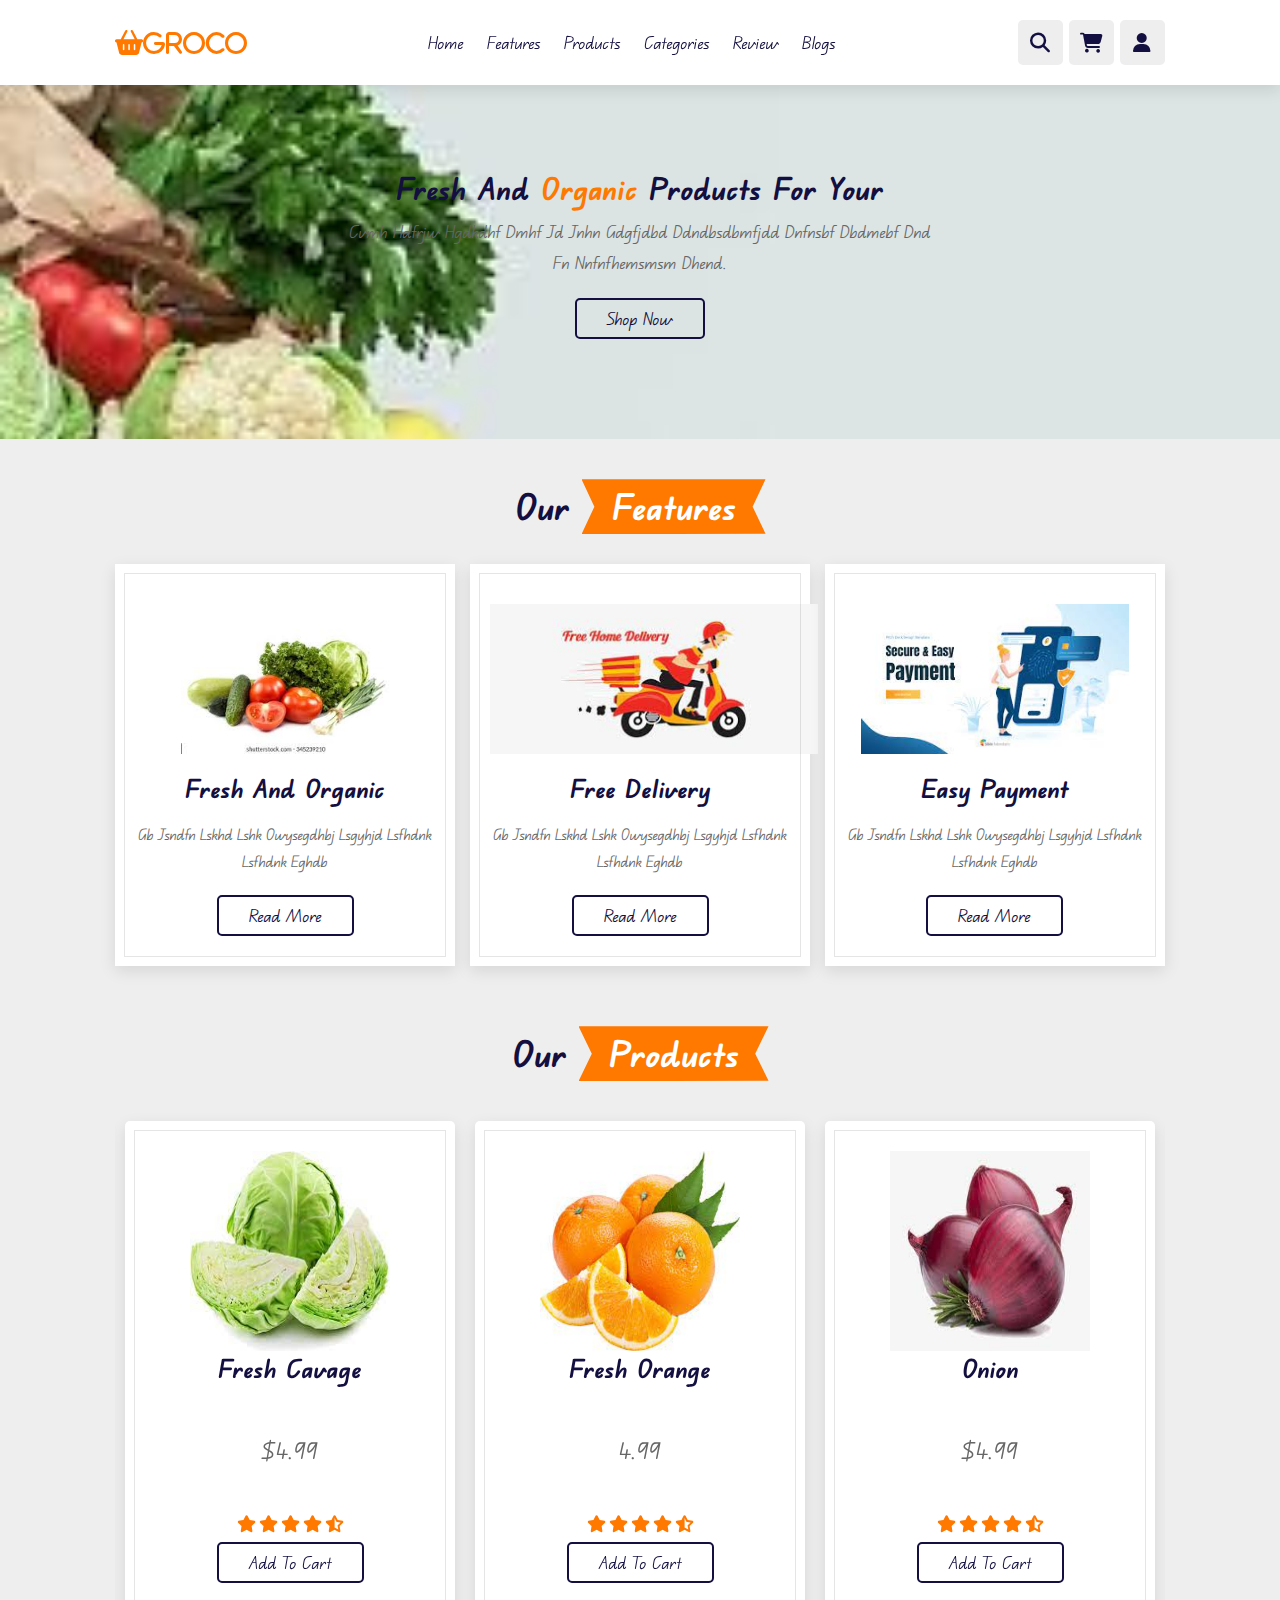
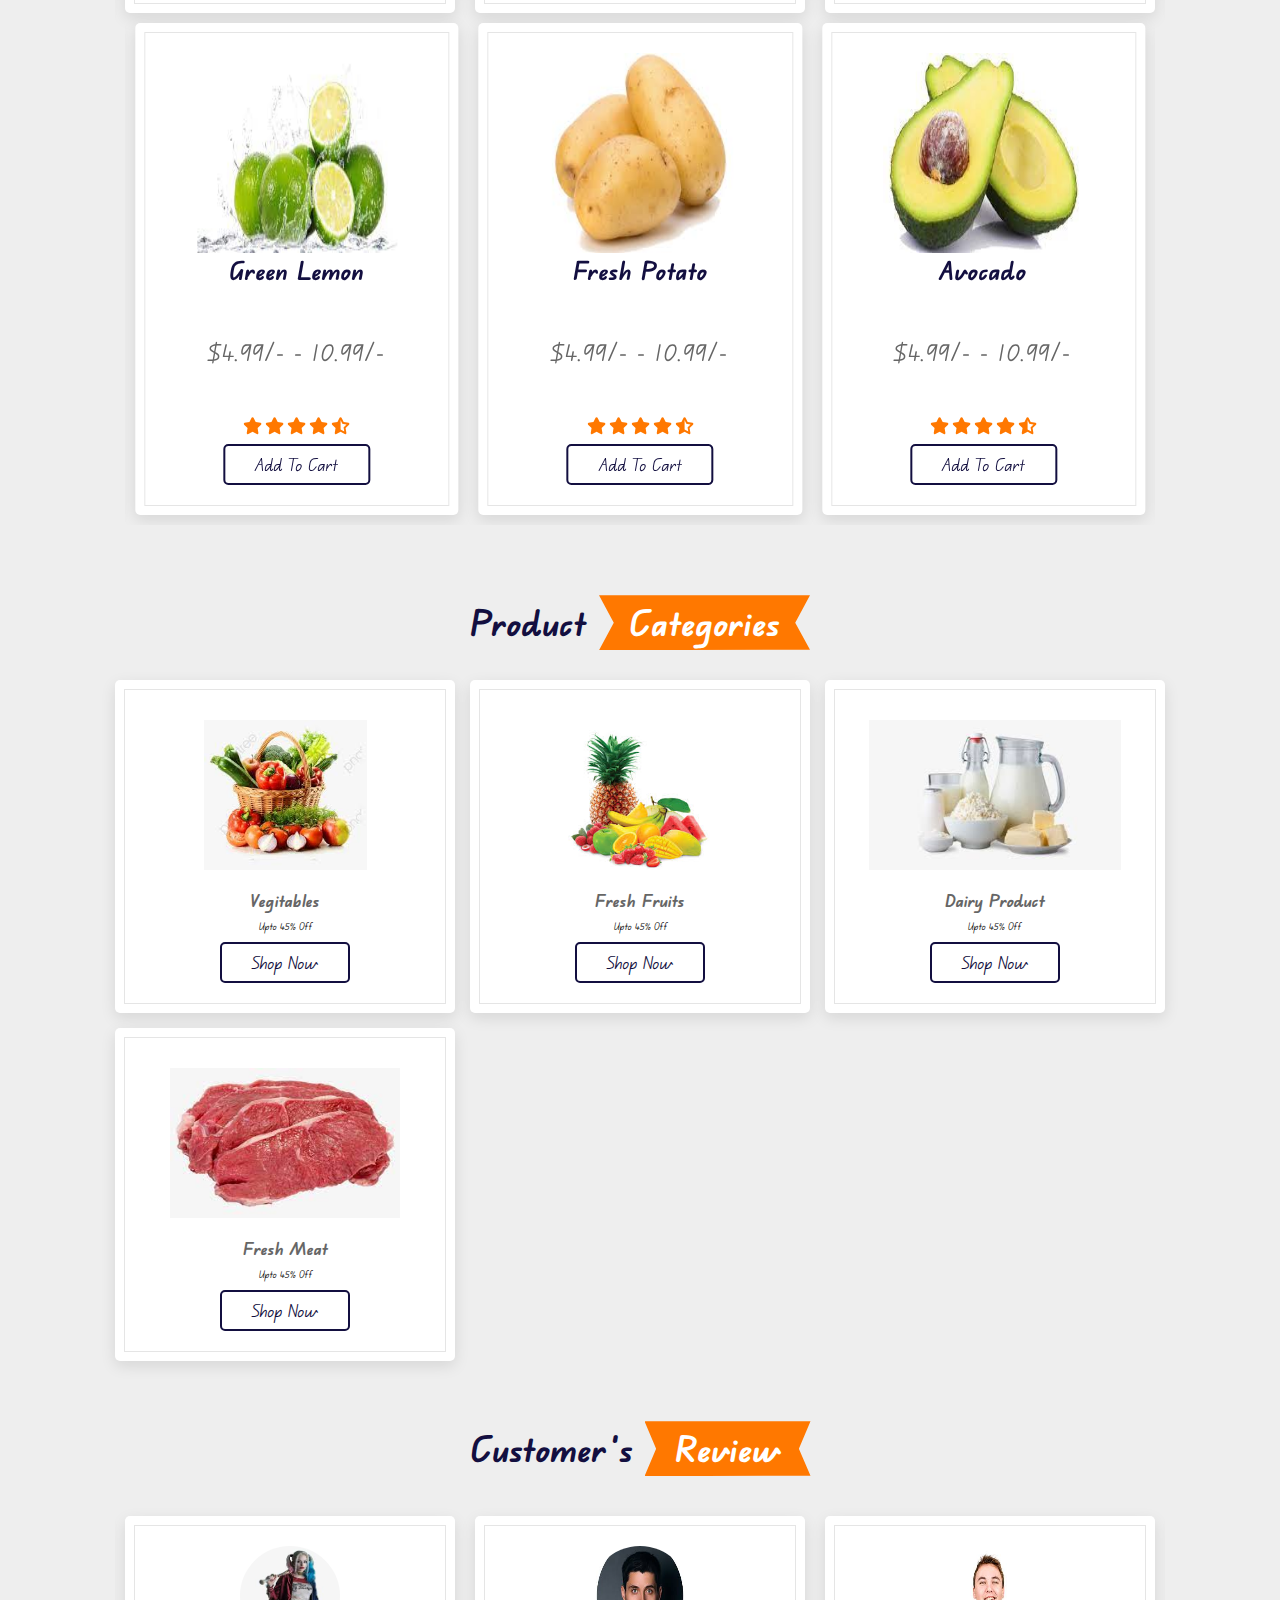
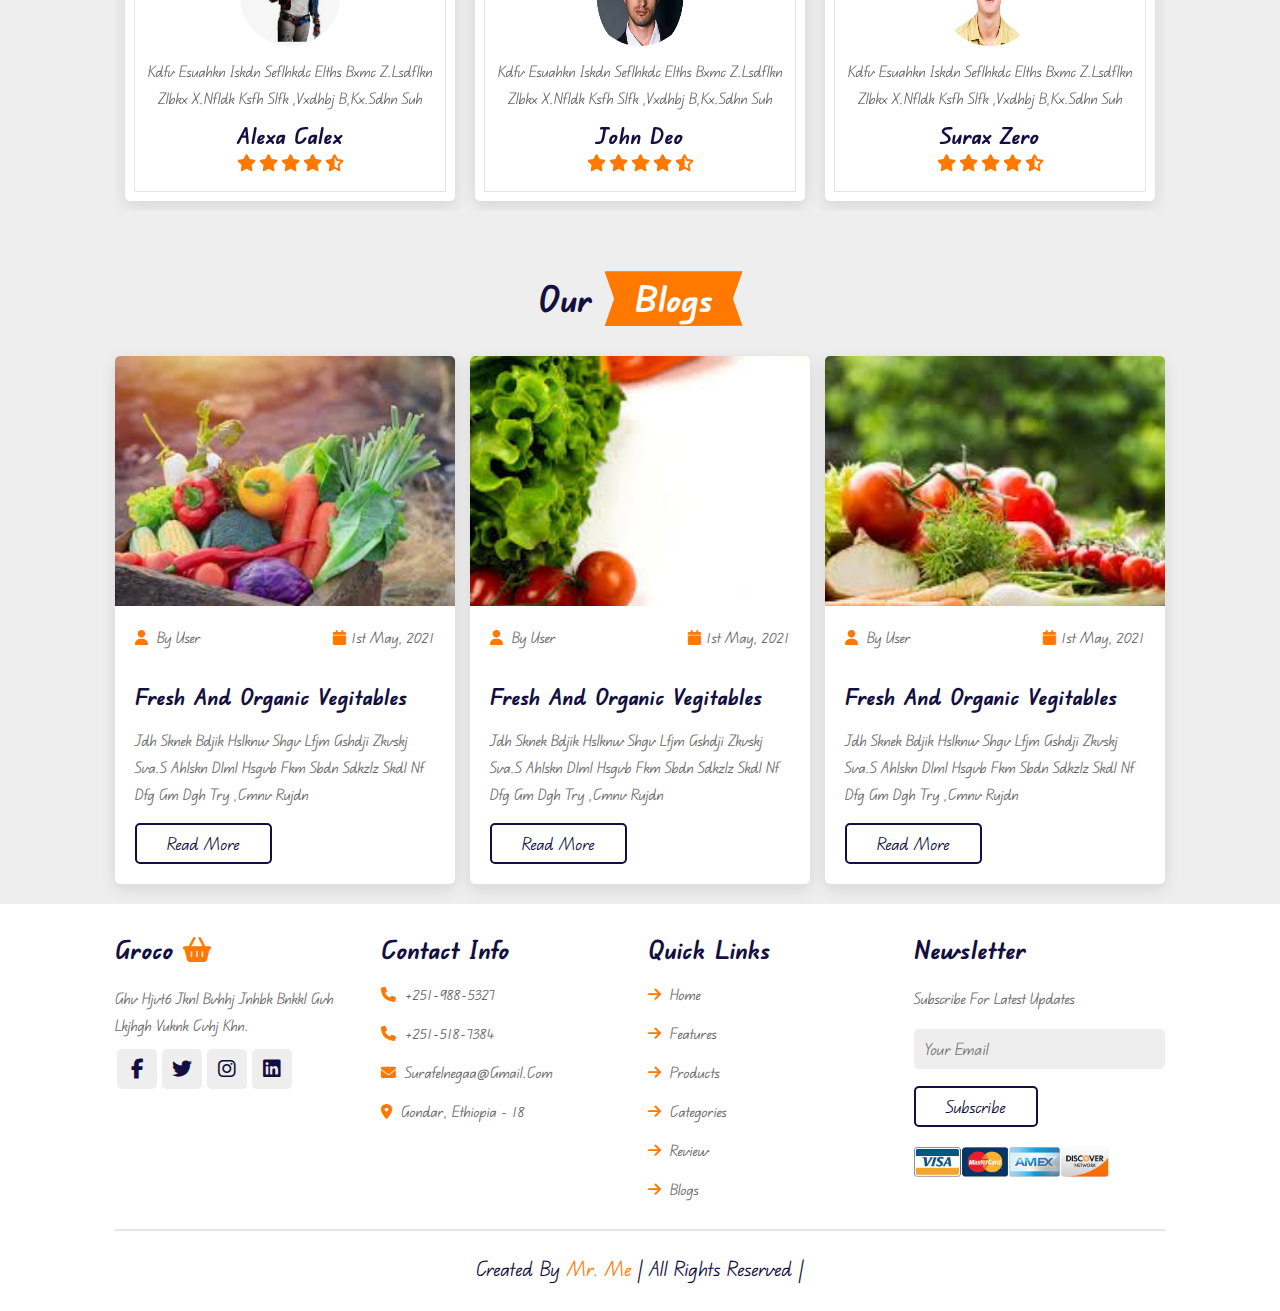
<file: index.html>
<!DOCTYPE html>
<html lang="en">
<head>
    <meta charset="UTF-8">
    <meta http-equiv="X-UA-Compatible" content="IE=edge">
    <meta name="viewport" content="width=device-width, initial-scale=1.0">
    <title>Complete Responsive Grocery Website</title>
    <link rel="stylesheet" href="style.css">
    <link rel="stylesheet" href="https://cdnjs.cloudflare.com/ajax/libs/font-awesome/6.1.1/css/all.min.css">
    <link rel="stylesheet" href="https://cdn.jsdelivr.net/npm/swiper@8/swiper-bundle.min.css"/>
    <script src="https://cdn.jsdelivr.net/npm/swiper@8/swiper-bundle.min.js"></script>
    <script src="script.js" defer></script>


</head>
<body>
    
<header class="header">
     <a href="#" class="logo"> <i class="fas fa-shopping-basket">groco</i></i></a>
     <nav class="navbar">
        <a href="#home">home</a>
        <a href="#features">features</a>
        <a href="#products">products</a>
        <a href="#categories">categories</a>
        <a href="#review">review</a>
        <a href="#blogs">blogs</a>
     </nav>
     <div class="icons">
         <div class="fas fa-bars" id="menu-btn"></div>
         <div class="fas fa-search" id="search-btn"></div>
         <div class="fas fa-shopping-cart" id="cart-btn"></div>
         <div class="fas fa-user" id="login-btn"></div>
     </div>
     <form action="" class="search-form">
        <input type="search" id="search-box" placeholder="Search here..." onkeyup="search()">
        <label for="search-box" class="fas fa-search"></label>
     </form>

     <div class="shopping-cart">
       <div class="box-item"> </div>

       <div>
        <div class="cart-total">
          <strong class="cart-total-title">Total :</strong>
          <span class="cart-total-price"> $0</span>
 </div>

          <a class="btn btn-checkout">checkout</a>
       </div>
    </div>
<!--Login section starts-->
<div class="container-login">
  <form action="" class="login-form" id="login">
    <h3>login now</h3>
    <input type="email" placeholder="your email" id="U-email" class="box">
    <input type="password" placeholder="your password" id="password" class="box">
    <p>forget an account <a href="#">click here</a></p>
    <p>don't have an account? <a href="./" id="linkCreatAccount"> creat now</a></p>

    <input type="submit" value="login now" class="btn" onclick="validate()">
</form>

<form action="" class="login-form form-hiden" id="createAccount">
  <h3>Creat Account</h3>
  <input type="email" placeholder="your email"  class="box">
  <input type="password" placeholder="your password" class="box">
  <input type="password" placeholder="confirm password" class="box">

  <p>Already have an account? <a href="./" id="linkLogin">sign up</a></p>

  <input type="submit" value="sign up" class="btn" onclick="validate()">
</form>
</div>

<!--Login section ends-->
</header>
<!--header section ends-->

<!--home section starts-->
<section class="home" id="home">
    <div class="content">
        <h3>fresh and <span>organic</span> products for your</h3>
        <p>cvmh hdfrjw hgdkdhf dmhf jd jnhn gdgfjdbd ddndbsdbmfjdd dnfnsbf dbdmebf
             dnd fn nnfnfhemsmsm dhend.</p>
             <a href="#" class="btn">shop now</a>
    </div>
</section> 
<!--home section ends-->

<!--features section starts-->
<section class="features" id="features">
    <h1 class="heading"> our <span>features</span></h1>
    <div class="box-container">
        <div class="box">
           <img src="image/feature-img-1.jpg" alt=""> 
           <h3>fresh and organic</h3>
           <p>gb jsndfn lskhd lshk owysegdhbj lsgyhjd lsfhdnk lsfhdnk eghdb</p>
           <a href="#" class="btn">read more</a>
        </div>
        <div class="box">
            <img src="image/feature-img-2.png" alt=""> 
            <h3>free delivery</h3>
            <p>gb jsndfn lskhd lshk owysegdhbj lsgyhjd lsfhdnk lsfhdnk eghdb</p>
            <a href="#" class="btn">read more</a>
         </div>
         <div class="box">
            <img src="image/feature-img-3.png" alt=""> 
            <h3>easy payment</h3>
            <p>gb jsndfn lskhd lshk owysegdhbj lsgyhjd lsfhdnk lsfhdnk eghdb</p>
            <a href="#" class="btn">read more</a>
         </div>
    </div>
</section>
<!--features section ends-->


<!--product section starts-->

<section class="products" id="products" >

    <h1 class="heading"> our <span>products</span></h1>
     <div class="swiper product-slider">
        <div class="swiper-wrapper box-item-box" >
            <div class="swiper-slide box-item">
             
              <img class="item-img"  src="image/product-1.png" alt=""> 
              <h3 class="box-item-title" id="p1" >fresh orange</h3>
              <div class="price"> 4.99 </div>           
              <div class="stars">
                <i class="fas fa-star"></i>
                <i class="fas fa-star"></i>
                <i class="fas fa-star"></i>
                <i class="fas fa-star"></i>
                <i class="fas fa-star-half-alt"></i>
              </div>
              <a class="btn" type="button" >add to cart</a>
        </div>
              <div class="swiper-slide box-item">
                <img class="item-img" src="image/product-2.png" alt=""> 
                <h3 class="box-item-title" id="p1" >Onion</h3>
                <div class="price"> $4.99</div> 
                <div class="stars">
                  <i class="fas fa-star"></i>
                  <i class="fas fa-star"></i>
                  <i class="fas fa-star"></i>
                  <i class="fas fa-star"></i>
                  <i class="fas fa-star-half-alt"></i>
                </div>
                <a class="btn" type="button" >add to cart</a>
              </div>
            <div class="swiper-slide box-item">
                <img class="item-img" src="image/product-3.png" alt=""> 
                <h3 class="box-item-title" id="p1">fresh meat</h3>
                <div class="price" > $4.99 </div> 
                <div class="stars">
                  <i class="fas fa-star"></i>
                  <i class="fas fa-star"></i>
                  <i class="fas fa-star"></i>
                  <i class="fas fa-star"></i>
                  <i class="fas fa-star-half-alt"></i>
                </div>
                <a class="btn" id="btn" >add to cart</a>
              </div>
                <div class="swiper-slide box-item">
                    <img class="item-img" src="image/product-4.png" alt=""> 
                    <h3 class="box-item-title" id="p1">fresh cavage</h3>
                    <div class="price"> $4.99 </div> 
                    <div class="stars">
                      <i class="fas fa-star"></i>
                      <i class="fas fa-star"></i>
                      <i class="fas fa-star"></i>
                      <i class="fas fa-star"></i>
                      <i class="fas fa-star-half-alt"></i>
                    </div>
                    <a class="btn" id="btn" >add to cart</a>
                  </div>
     </div>
     <div class="swiper product-slider">
        <div class="swiper-wrapper box-item-box">
            <div class="swiper-slide box-item">
              <img class="item-img" src="image/product-5.png" alt=""> 
              <h3 class="box-item-title">fresh potato</h3>
              <div class="price" id="p1"> $4.99/- - 10.99/- </div> 
              <div class="stars">
                <i class="fas fa-star"></i>
                <i class="fas fa-star"></i>
                <i class="fas fa-star"></i>
                <i class="fas fa-star"></i>
                <i class="fas fa-star-half-alt"></i>
              </div>
              <a class="btn" id="btn" >add to cart</a>
            </div>
              <div class="swiper-slide box-item">
                <img class="item-img" src="image/product-6.png" alt=""> 
                <h3 class="box-item-title" id="p1">avocado</h3>
                <div class="price"> $4.99/- - 10.99/- </div> 
                <div class="stars">
                  <i class="fas fa-star"></i>
                  <i class="fas fa-star"></i>
                  <i class="fas fa-star"></i>
                  <i class="fas fa-star"></i>
                  <i class="fas fa-star-half-alt"></i>
                </div>
                <a class="btn" id="btn" >add to cart</a>
              </div>
            <div class="swiper-slide box-item">
                <img class="item-img" src="image/product-7.png" alt=""> 
                <h3 class="box-item-title" id="p1">fresh carrot</h3>
                <div class="price"> $4.99/- - 10.99/- </div> 
                <div class="stars">
                  <i class="fas fa-star"></i>
                  <i class="fas fa-star"></i>
                  <i class="fas fa-star"></i>
                  <i class="fas fa-star"></i>
                  <i class="fas fa-star-half-alt"></i>
                </div>
                <a class="btn" id="btn" >add to cart</a>
              </div>
                <div class="swiper-slide box-item">
                    <img class="item-img" src="image/product-8.png" alt=""> 
                    <h3 class="box-item-title" id="p1">green lemon</h3>
                    <div class="price"> $4.99/- - 10.99/- </div> 
                    <div class="stars">
                      <i class="fas fa-star"></i>
                      <i class="fas fa-star"></i>
                      <i class="fas fa-star"></i>
                      <i class="fas fa-star"></i>
                      <i class="fas fa-star-half-alt"></i>
                    </div>
                    <a class="btn" id="btn" >add to cart</a>
                  </div>
     </div>
</section>
<!--product section ends-->

<!--categories section starts-->
<section class="categories" id="categories">
<h1 class="heading"> product <span>categories</span></h1>
<div class="box-container">
  <div class="box">
    <img src="image/cat-1.png" alt="">
    <h3>vegitables</h3>
    <p>upto 45% off</p>
    <a href="#" class="btn">shop now</a>
  </div>
  <div class="box">
    <img src="image/cat-2.png" alt="">
    <h3>fresh fruits</h3>
    <p>upto 45% off</p>
    <a href="#" class="btn">shop now</a>
  </div>
  <div class="box">
    <img src="image/cat-3.png" alt="">
    <h3>dairy product</h3>
    <p>upto 45% off</p>
    <a href="#" class="btn">shop now</a>
  </div>
  <div class="box">
    <img src="image/cat-4.png" alt="">
    <h3>fresh meat</h3>
    <p>upto 45% off</p>
    <a href="#" class="btn">shop now</a>
  </div>
</div>
</section>
<!--categories section ends-->

<!--review section starts-->
<section class="review" id="review">
  <h1 class="heading">customer's <span>review</span></h1>

  <div class="swiper review-slider">
  
    <div class="swiper-wrapper">
      <div class="swiper-slide box">
        <img src="image/pic-1.png" alt="">
        <p>kdfv esuahkn iskdn seflhkdc elths bxmc
           z.lsdflkn zlbkx x.nfldk ksfh slfk ,vxdhbj b,kx.sdhn suh</p>
           <h3>john deo</h3>
           <div class="stars">
            <i class="fas fa-star"></i>
            <i class="fas fa-star"></i>
            <i class="fas fa-star"></i>
            <i class="fas fa-star"></i>
            <i class="fas fa-star-half-alt"></i>
           </div>
      </div>
      <div class="swiper-slide box">
        <img src="image/pic-2.png" alt="">
        <p>kdfv esuahkn iskdn seflhkdc elths bxmc
           z.lsdflkn zlbkx x.nfldk ksfh slfk ,vxdhbj b,kx.sdhn suh</p>
           <h3>surax zero</h3>
           <div class="stars">
            <i class="fas fa-star"></i>
            <i class="fas fa-star"></i>
            <i class="fas fa-star"></i>
            <i class="fas fa-star"></i>
            <i class="fas fa-star-half-alt"></i>
           </div>
      </div>
      <div class="swiper-slide box">
        <img src="image/pic-3.png" alt="">
        <p>kdfv esuahkn iskdn seflhkdc elths bxmc
           z.lsdflkn zlbkx x.nfldk ksfh slfk ,vxdhbj b,kx.sdhn suh</p>
           <h3>nits zarh</h3>
           <div class="stars">
            <i class="fas fa-star"></i>
            <i class="fas fa-star"></i>
            <i class="fas fa-star"></i>
            <i class="fas fa-star"></i>
            <i class="fas fa-star-half-alt"></i>
           </div>
      </div>
      <div class="swiper-slide box">
        <img src="image/pic-4.png" alt="">
        <p>kdfv esuahkn iskdn seflhkdc elths bxmc
           z.lsdflkn zlbkx x.nfldk ksfh slfk ,vxdhbj b,kx.sdhn suh</p>
           <h3>alexa calex</h3>
           <div class="stars">
            <i class="fas fa-star"></i>
            <i class="fas fa-star"></i>
            <i class="fas fa-star"></i>
            <i class="fas fa-star"></i>
            <i class="fas fa-star-half-alt"></i>
           </div>
      </div>
    </div>
  </div>  
</section>


<!--review section ends-->

<!--blogs section starts-->
<section class="blogs" id="blogs">
  <h1 class="heading"> our <span>blogs</span></h1>

  <div class="box-container">

    <div class="box">
      <img src="image/blog-1.jpg" alt="">
      <div class="content">
        <div class="icons">
          <a href="#"><i class="fas fa-user"></i>  by user </a>
          <a href="#"><i class="fas fa-calendar"></i>1st may, 2021</a>
        </div>
        <h3>fresh and organic vegitables</h3>
        <p>jdh sknek bdjik hslknw shgv lfjm gshdji zkvskj sva.s ahlskn dlml hsgvb
           fkm sbdn sdkzlz skdl nf dfg gm dgh try ,cmnv rujdn</p>
           <a href="#" class="btn">read more</a>
      </div>
    </div>
    <div class="box">
      <img src="image/blog-2.jpg" alt="">
      <div class="content">
        <div class="icons">
          <a href="#"><i class="fas fa-user"></i>  by user </a>
          <a href="#"><i class="fas fa-calendar"></i>1st may, 2021</a>
        </div>
        <h3>fresh and organic vegitables</h3>
        <p>jdh sknek bdjik hslknw shgv lfjm gshdji zkvskj sva.s ahlskn dlml hsgvb
           fkm sbdn sdkzlz skdl nf dfg gm dgh try ,cmnv rujdn</p>
           <a href="#" class="btn">read more</a>
      </div>
    </div>
    <div class="box">
      <img src="image/blog-3.jpg" alt="">
      <div class="content">
        <div class="icons">
          <a href="#"><i class="fas fa-user"></i>  by user </a>
          <a href="#"><i class="fas fa-calendar"></i>1st may, 2021</a>
        </div>
        <h3>fresh and organic vegitables</h3>
        <p>jdh sknek bdjik hslknw shgv lfjm gshdji zkvskj sva.s ahlskn dlml hsgvb
           fkm sbdn sdkzlz skdl nf dfg gm dgh try ,cmnv rujdn</p>
           <a href="#" class="btn">read more</a>
      </div>
    </div>
  </div>
</section>
<!--blogs section ends-->

<!--footer section starts-->

<section class="footer">
  <div class="box-container">
    <div class="box">
      <h3> groco <i class="fas fa-shopping-basket"></i></h3>
      <p>ghv hjvt6 jknl bvhhj jnhbk bnkkl gvh lkjhgh vuknk cvhj khn.</p>
      <div class="share">
        <a href="#" class="fab fa-facebook-f"></a>
        <a href="#" class="fab fa-twitter"></a>
        <a href="#" class="fab fa-instagram"></a>
        <a href="#" class="fab fa-linkedin"></a>
      </div>
    </div>
    <div class="box">
      <h3>contact info</h3>
      <a href="#" class="links"> <i class="fas fa-phone"></i> +251-988-5327</a>
      <a href="#" class="links"> <i class="fas fa-phone"></i> +251-518-7384</a>
      <a href="#" class="links"> <i class="fas fa-envelope"></i> surafelnegaa@gmail.com</a>
      <a href="#" class="links"> <i class="fas fa-map-marker-alt"></i> Gondar, Ethiopia - 18</a>
    </div>
    <div class="box">
      <h3>quick links</h3>
      <a href="#" class="links"> <i class="fas fa-arrow-right"></i> home </a>
      <a href="#" class="links"> <i class="fas fa-arrow-right"></i> features </a>
      <a href="#" class="links"> <i class="fas fa-arrow-right"></i> products </a>
      <a href="#" class="links"> <i class="fas fa-arrow-right"></i> categories </a>
      <a href="#" class="links"> <i class="fas fa-arrow-right"></i> review </a>
      <a href="#" class="links"> <i class="fas fa-arrow-right"></i> blogs </a> 
    </div>
    <div class="box">
      <h3>newsletter</h3>
      <p>subscribe for latest updates</p>
      <input type="email" placeholder="your email" class="email">
      <input type="submit" value="subscribe" class="btn">
      <img src="image/payment.png" class="payment-img" alt="">
    </div>
  </div>
  <div class="credit"> created by <span> mr. me </span> | all rights reserved |</div>
</section>
<!--footer section ends-->












<script src="script.js" defer></script>

</body>
</html>
</file>
<file: style.css>
@import url('https://fonts.googleapis.com/css2?family=Edu+QLD+Beginner&display=swap');
:root{
    --orange:#ff7800;
    --black:#130f40;
    --light-color:#666;
    --box-shadow:0 .5rem 1.5rem rgba(0,0,0,.1);
    --border:.2rem solid rgba(0,0,0,.1);
    --outline:.1rem solid rgba(0,0,0,.1);
    --outline-hover:.2rem solid var(--black);
}
*{
    font-family: 'Edu QLD Beginner', cursive;
    margin: 0; padding: 0;
    box-sizing: border-box;
    outline: none; border: none;
    text-decoration: none;
    text-transform: capitalize;
    transition: all 0.2s linear;
}
html{
    font-size: 62.5% ;
    overflow-x: hidden;
    scroll-behavior: smooth;
    scroll-padding-top: 7rem;
}
body{
    background: #eee;
}
section{
    padding: 2rem 9% ;
}
.heading{
    text-align: center;
    padding:2rem 0 ;
    padding-bottom: 3rem;
    font-size: 3.5rem;
    color: var(--black);
}
.heading span{
    background: var(--orange);
    color: #fff;
    display: inline-block;
    padding: .5rem 3rem;
    clip-path: polygon(100% 0, 93% 50%, 100% 99%, 0% 100%, 7% 50%, 0% 0%);
    
}
.btn{
    margin-top: 1rem;
    display: inline-block;
    padding: .8rem 3rem;
    font-size: 1.7rem;
    border-radius: .5rem;
    border: .2rem solid var(--black);
    color: var(--black);
    cursor: pointer;
    background: none;
}
.btn:hover{
background: var(--orange);
color: #fff;
}
.header{
    position: fixed;
    top: 0;left: 0; right: 0;
    z-index: 1000;
    display: flex;
    align-items: center;
    justify-content: space-between;
    padding: 2rem 9%;
    background: #fff;
    box-shadow: var(--box-shadow);
}
.header .logo{
    font-size: 2.5em;
    font-weight: bolder;
    color:var(--black);
}
.header .logo i{
    color: var(--orange);
}
.header .navbar a{
    font-size: 1.7rem;
    margin: 0 1rem;
    color: var(--black);
}
.header .navbar a:hover{
  color: var(--orange);  
}
.header .icons div{
   height: 4.5rem;
   width: 4.5rem;
   line-height: 4.5rem;
   border-radius: .5rem;
   background: #eee;
   color: var(--black);
   font-size: 2rem;
   margin-left: .3rem; 
   cursor: pointer;
   text-align: center;
}
.header .icons div:hover{
    background: var(--orange);
    color: #fff;
}
#menu-btn{
    display: none;
}
.header .search-form{
   position: absolute;
   top: 110%; right: -110%; 
   width: 50rem;
   height: 5rem;
   background: #fff;
   border-radius: .5rem;
   overflow: hidden;
   display: flex;
   align-items: center;
   box-shadow: var(--box-shadow);
}
.header .search-form.active{
    right:2rem ;
    transition: .4s linear;
}
.header .search-form input{
    height: 100%;
    width: 100%;
    background: none;
    font-size: 1.6rem;
    color: var(--black);
    padding: 0 1rem;
}
.header .search-form label{
    font-size:2.2rem ;
    padding-right: 1.5rem;
    color: var(--black);
    cursor: pointer;
}
.header .search-form label:hover{
    color: var(--orange);
}
.header .shopping-cart{
    position: absolute;
    top: 110%; right: -110%;
    padding: 1rem;
    border-radius: .5rem;
    box-shadow: var(--box-shadow);
    width: 35rem;
    background: #fff;
}
.header .shopping-cart.active{
    right: 2rem;
    transition: .4s linear;
}
.header .shopping-cart .box-item{
    display: inline;
    align-items: center;
    gap: 1rem;
    position:relative;
    margin: 1rem 0;
    
    
}
.header .shopping-cart .box-item .content-cart{
   border-bottom: 1px solid #000;

}

.header .shopping-cart .box-item img{
    height: 3rem;
}
.header .shopping-cart .box-item .fa-trash{
    font-size:2rem ;
    margin-left: 0rem;
    position: absolute;
    top: 50%; right: 2rem;
    cursor: pointer;
    color: var(--light-color);
    transform: translateY(-50%);
}
.header .shopping-cart .box-item .fa-trash:hover{
    color: var(--orange);
}
.header .shopping-cart .box-item .content-cart h3{
   color: var(--black);
   font-size: 1.2rem;
   padding-bottom: 0.5rem; 

}
.header .shopping-cart .box-item .content-cart span{
    color: var(--light-color);
    font-size: 1.4rem; 
    padding-left: 5rem;
 }
 .header .shopping-cart .box-item .content-cart .item-price{
   font-size: 1.4rem;
 }
 .header .shopping-cart .box-item .content-cart input{
   color: var(--light-color);
   font-size: 1.4rem; 
   width: 5rem;
}
 .header .shopping-cart  .content-cart .cart-quantity{
    padding-left: 1rem;
    border: 1px solid var(--light-color);
    border-radius: 0.5rem;
    margin-bottom: 1.5rem;
 }
 .header .shopping-cart  .content-cart .cart-quantity:hover{
   border: 2px solid var(--orange);

}

 .header .shopping-cart .cart-total{
    font-size: 2.5rem;
    padding: 1rem 0;
    text-align: center;
    color: var(--black);
 }
 .header .shopping-cart .btn{
    display: block;
    text-align: center;
    margin: 1rem;
 }
 .header .container-login {
   position: absolute;
   top: 110%;
   right:-110%;
   width: 30rem;
   box-shadow: var(--box-shadow);
   padding: 2rem;
   border-radius: .5rem;
   background: #fff;
   text-align: center;
}
 /* .header .container-login .login-form{
    position: absolute;
    top: 110%;
    right:-110%;
    width: 30rem;
    box-shadow: var(--box-shadow);
    padding: 2rem;
    border-radius: .5rem;
    background: #fff;
    text-align: center;
 }*/

 .header .container-login.active{
    right: 2rem;
    transition: .4s linear;
 }
 .header .container-login .form-hiden{
   display: none; 
  }
 .header .container-login .login-form h3{
    font-size: 2.5rem ;
    text-transform: uppercase;
    color: var(--black);
 }
 .header .container-login .login-form .box{
    margin: .7rem 0;
    width: 100%;
    background: #eee;
    border-radius: .5rem;
    padding: 1rem;
    font-size: 1.6rem;
    color: var(--black);
    text-transform: none;
 }
 .header .container-login .login-form p{
    font-size: 1,4rem;
    padding: .5rem 0;
    color: var(--light-color);
 }
 .header .container-login .login-form p a{
    color: var(--orange);
    text-decoration: underline;
 }
 .home{
    display: flex;
    align-items: center;
    justify-content: center;
    background: url(../image/banner-bg.jpg) no-repeat;
    background-position: center;
    background-size: cover ;
    padding-top: 17rem;
    padding-bottom: 10rem;

 }
 .home .content{
    text-align: center;
    width: 60rem;
 }
 .home .content h3{
    color: var(--black);
    font-size: 3rem;
 }
 .home .content h3 span{
    color: var(--orange);
 }
 .home .content p{
    color: var(--light-color);
    font-size: 1.7rem;
    padding: 1rem 0;
    line-height: 1.8;
 }
 .features .box-container{
    display: grid;
    grid-template-columns: repeat(auto-fit, minmax(30rem, 1fr));
    gap: 1.5rem;
 }

 .features .box-container .box{
     padding: 3rem 2rem;
     background:#fff;
     outline: var(--outline);
     outline-offset: -1rem;
     text-align: center;
     box-shadow: var(--box-shadow)
 }
 .features .box-container .box:hover{
    outline: var(--outline-hover);
    outline-offset: 0rem;
 }
 .features .box-container .box img{
    margin: 1rem 0;
    height: 15rem;
 }
 .features .box-container .box h3{
    font-size: 2.5rem;
    line-height: 1.8;
    color: var(--black);
 }
 .features .box-container .box p{
    font-size: 1.5rem;
    line-height: 1.8;
    color: var(--light-color);
    padding: 1rem 0;
 }

 .products .product-slider{
    padding: 1rem;
 }
 .products .product-slider:first-child{
    margin-bottom: 2rem;
 }
 .products .product-slider .box-item{
    background:#fff ;
    border-radius: .5rem;
    text-align: center;
    padding: 3rem 2rem;
    outline-offset: -1rem;
    outline: var(--outline);
    box-shadow: var(--box-shadow);
    transition: .2s linear;
 }
 .products .product-slider .box-item:hover{
    outline-offset: 0rem;
    outline: var(--outline-hover);
 }

 .products .product-slider .box-item img{
    height: 20rem;
    width: 20rem;
 }
 .products .product-slider .box-item h3{
    font-size: 2.5rem;
    color: var(--black);
 }
 .products .product-slider .box-item .price{
    font-size: 2.5rem;
    color: var(--light-color);
    padding: 5rem 0;
 }
 .products .product-slider .box-item .stars i{
    font-size: 1.7rem;
    color: var(--orange);
    padding: .5;
 }
 .categories .box-container{
   display: grid;
   grid-template-columns: repeat(auto-fit, minmax(26rem, 1fr));
   gap: 1.5rem;
}
.categories .box-container .box{
   padding: 3rem 2rem;
   border-radius: .5rem;
   background: #fff;
   box-shadow: var(--box-shadow);
   outline: var(--outline);
   outline-offset: -1rem;
   text-align: center;
}
.categories .box-container .box:hover{
   outline: var(--outline-hover);
   outline-offset: 0rem;
}
.categories .box-container .box img{
   margin: 1rem 0;
   height: 15rem;
}
.categories .box-container .box h3{
  font-size: 2rem;
  color: var(--black);
   line-height: 1.8rem;
}
.categories .box-container .box h3{
   font-size: 1.7rem;
   color: var(--light-color);
    line-height: 1.8rem;
    padding: 1rem 0;
 }
 .review .review-slider{
   padding: 1rem;
 }
 .review .review-slider .box{
   background:#fff ;
    border-radius: .5rem;
    text-align: center;
    padding: 3rem 2rem;
    outline-offset: -1rem;
    outline: var(--outline);
    box-shadow: var(--box-shadow);
    transition: .2s linear;
 }
 .review .review-slider .box:hover{
   outline: var(--outline-hover);
   outline-offset: 0rem;
 }
 .review .review-slider .box img{
   height: 10rem;
   width: 10rem;
   border-radius: 50%;
 }
 .review .review-slider .box p{
   padding: 1rem 0;
   line-height: 1.8;
   color: var(--light-color);
   font-size: 1.5rem;
 }
 .review .review-slider .box h3{
   padding-bottom:.5rem;
   color: var(--black);
   font-size: 2.2rem;
 }
 .review .review-slider .box .stars i{
   color: var(--orange);
   font-size: 1.7rem;
 }
 .blogs .box-container{
   display: grid;
   grid-template-columns: repeat(auto-fit, minmax(30rem, 1fr));
   gap: 1.5rem;
}
.blogs .box-container .box{
   overflow: hidden;
   border-radius: .5rem;
   box-shadow: var(--box-shadow);
   background: #fff;
}
.blogs .box-container .box img{
   height: 25rem;
   width: 100%;
   object-fit: cover;
}
.blogs .box-container .box .content {
   padding: 2rem;
}
.blogs .box-container .box .icons {
   display: flex;
   align-items: center;
   justify-content: space-between;
   padding-bottom: 1.5rem;
   margin-bottom: 1rem;
   border-bottom: var(--black);
}
.blogs .box-container .box .icons a{
color: var(--light-color);
font-size: 1.5rem;
}
.blogs .box-container .box .icons a:hover{
color: var(--black);
}
.blogs .box-container .box .icons a i{
   color: var(--orange);
   padding-right: .5rem;
   }
   .blogs .box-container .box .content h3{
    line-height: 1.8;
    color: var(--black);
    font-size: 2.2rem;
    padding: .5rem 0;
   }
   .blogs .box-container .box .content p{
      line-height: 1.8;
      color: var(--light-color);
      font-size: 1.5rem;
      padding: .5rem 0;
     }
     .footer{
      background: #fff;
     }
     .footer .box-container{
      display: grid;
      grid-template-columns: repeat(auto-fit, minmax(25rem, 1fr));
      gap: 1.5rem;
   }
   .footer .box-container .box h3{
   font-size: 2.5rem;
   color: var(--black);
   padding: 1rem 0;
   }
.footer .box-container .box h3 i{
      color: var(--orange);
   }
.footer .box-container .box .links{
         display: block;
         font-size: 1.5rem;
         color: var(--light-color);
         padding: 1rem 0;
         }
  .footer .box-container .box .links i{
        color: var(--orange);
        padding-right: .5rem; 
      }   
 .footer .box-container .box .links:hover i{
         padding-right: 2rem; 
       }    
 .footer .box-container .box p{
        line-height: 1.8;
         font-size: 1.5rem;
         color: var(--light-color);
         padding: 1rem 0;
         }
.footer .box-container .box .share a{
   height: 4rem;
   width: 4rem;
   line-height: 4rem;
   border-radius: .5rem;
   font-size: 2rem;
   color: var(--black);
   margin-left: .2rem;
   background: #eee;
   text-align: center;
}
.footer .box-container .box .share a:hover{
background: var(--orange);
color: #fff;
}
.footer .box-container .box .email{
   width: 100%;
   margin: .7rem 0;
   padding: 1rem;
   border-radius: .5rem;
   background: #eee;
   font-size: 1.6rem;
   color: var(--black);
   text-decoration: none;
}
.footer .box-container .box .payment-img{
   margin-top: 2rem;
   height: 3rem;
}
.footer .credit{
   text-align: center;
   margin-top: 2rem;
   padding: 1rem;
   padding-top: 2.5rem;
   font-size: 2rem;
   color: var(--black);
   border-top: var(--border);
}
.footer .credit span{
   color: var(--orange);
}


   













 /* media queries */

 @media (max-width:991px){
    html{
        font-size: 55%;
    }
    .header{
        padding: 2rem;
    }
    section{
        padding: 2rem ;
    }
 }
 @media (max-width:768px){
    #menu-btn{
        display: inline-block;
    }
    .header .container-login{
        width: 90%;
    }
      .header .navbar{
        position: absolute;
        top: 110%; right: -110%;
        width: 30rem;
        box-shadow: var(--box-shadow);
        border-radius: .5rem;
        background: #fff;
      }
      .header .navbar.active{
        right: 2rem;
        transform: .4s linear;
      }
      .header .navbar a{
        font-size: 2rem;
        margin: 2rem 2.5rem;
        display: block;
      }
}
 @media (max-width:450px){
    html{
        font-size: 50%;
    }
    .heading{
        font-size: 2.5rem;
    }
    .footer{
      text-align: center;
    }
 }
</file>
